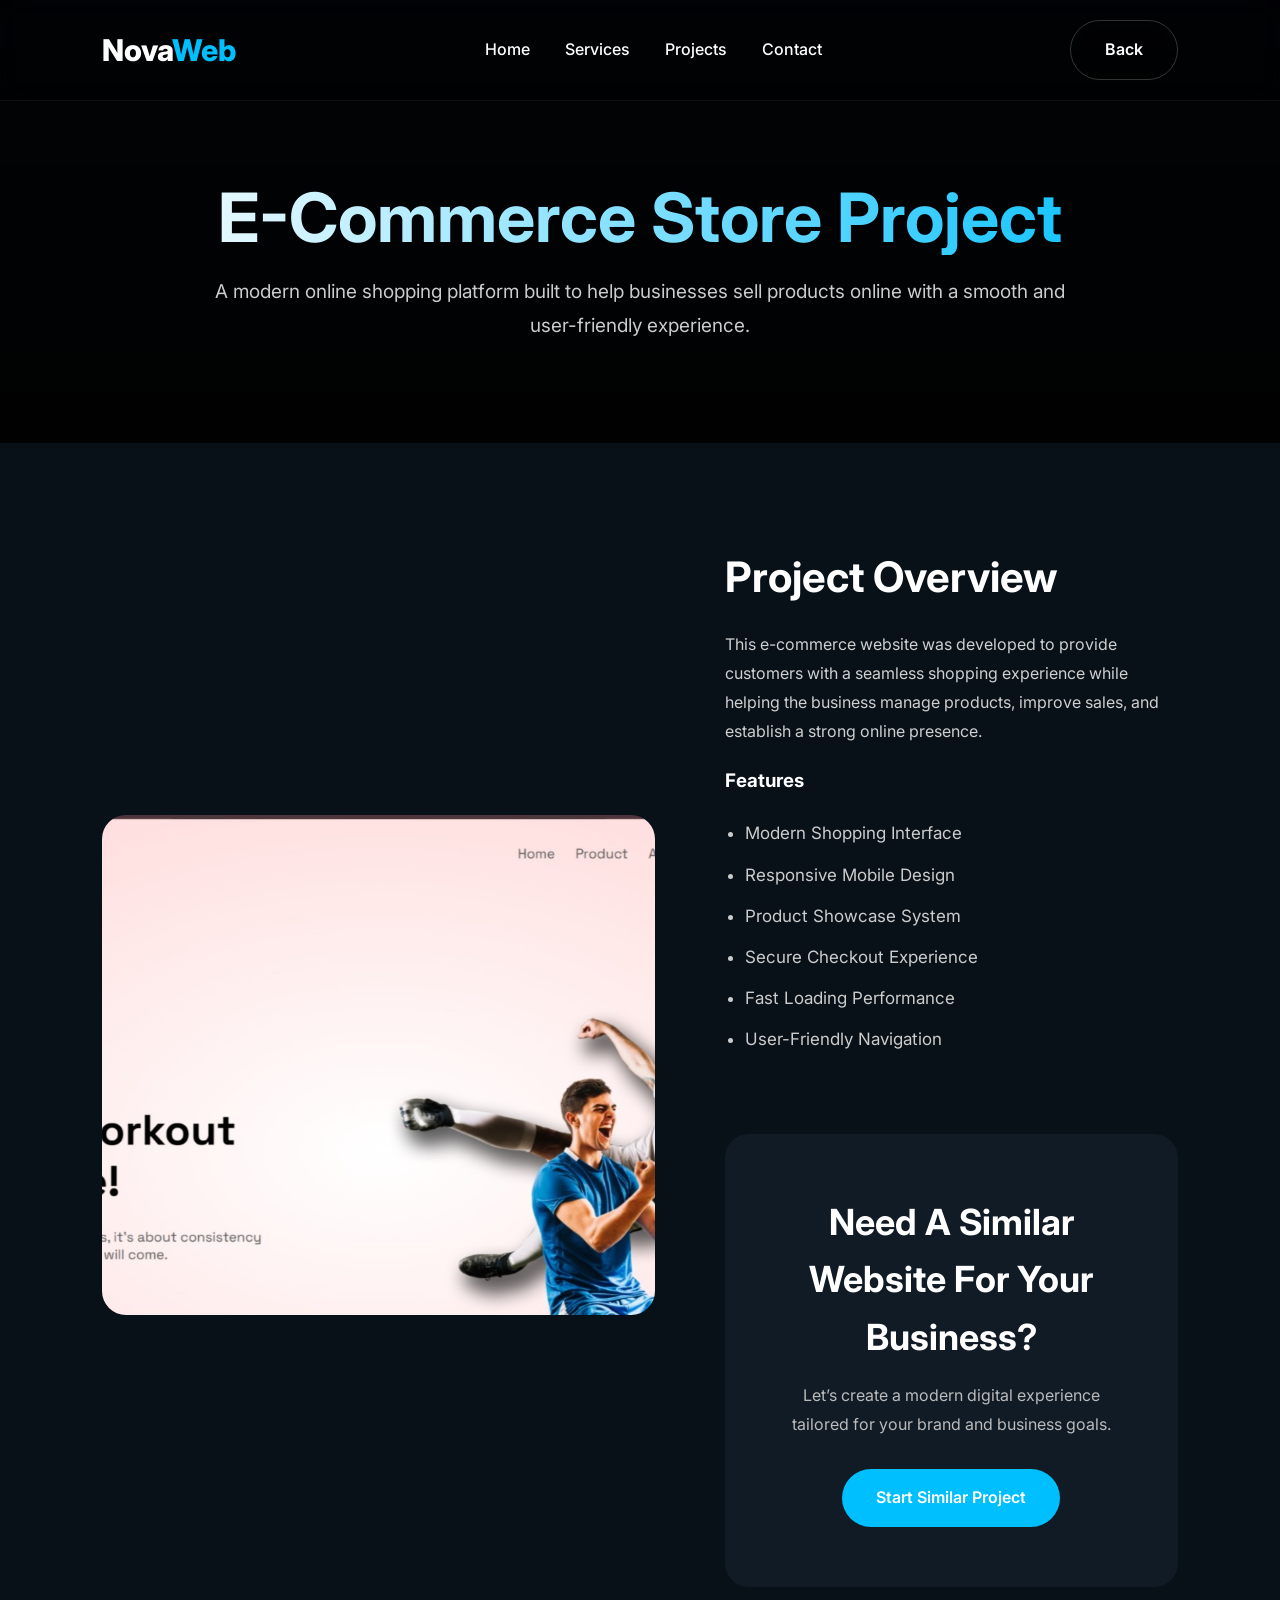
<file: ecommerce-store.html>
<!DOCTYPE html>
<html lang="en">

<head>
  <meta charset="UTF-8">
  <meta name="viewport" content="width=device-width, initial-scale=1.0">
  <title>Business Website Project - Novatect</title>

  <link rel="stylesheet" href="../style.css">

  <link rel="preconnect" href="https://fonts.googleapis.com">
  <link href="https://fonts.googleapis.com/css2?family=Inter:wght@300;400;500;600;700&display=swap" rel="stylesheet">

  <link rel="stylesheet" href="https://cdnjs.cloudflare.com/ajax/libs/font-awesome/6.5.2/css/all.min.css">
</head>

<body>

  <!-- NAVBAR -->
  <header class="header">
    <nav class="navbar">

      <div class="logo">
        Nova<span>Web</span>
      </div>

      <ul class="nav-links">
        <li><a href="../index.html">Home</a></li>
        <li><a href="../index.html#services">Services</a></li>
        <li><a href="../index.html#projects">Projects</a></li>
        <li><a href="../index.html#contact">Contact</a></li>
      </ul>

       <a href="../index.html#projects" class="btn secondary-btn">

            Back

          </a>

    </nav>
  </header>

  <!-- PROJECT HERO -->
  <section class="project-hero">

    <h1>E-Commerce Store Project</h1>

    <p>
      A modern online shopping platform built to help businesses
      sell products online with a smooth and user-friendly experience.
    </p>

  </section>

  <!-- PROJECT DETAILS -->
  <section class="project-details section">

    <div class="project-grid">

      <div class="project-image">
        <img src="images/eccomerce.png">
      </div>

      <div class="project-info">

        <h2>Project Overview</h2>

        <p>
          This e-commerce website was developed to provide customers
          with a seamless shopping experience while helping the business
          manage products, improve sales, and establish a strong online presence.
        </p>

        <h3>Features</h3>

        <ul>
          <li>Modern Shopping Interface</li>
          <li>Responsive Mobile Design</li>
          <li>Product Showcase System</li>
          <li>Secure Checkout Experience</li>
          <li>Fast Loading Performance</li>
          <li>User-Friendly Navigation</li>
        </ul>

        <div class="project-cta">

          <h2>
            Need A Similar Website For Your Business?
          </h2>

          <p>
            Let’s create a modern digital experience
            tailored for your brand and business goals.
          </p>

          <a href="../index.html#contact" class="btn primary-btn">
            Start Similar Project
          </a>



        </div>



      </div>

    </div>

  </section>

</body>

</html>
</file>
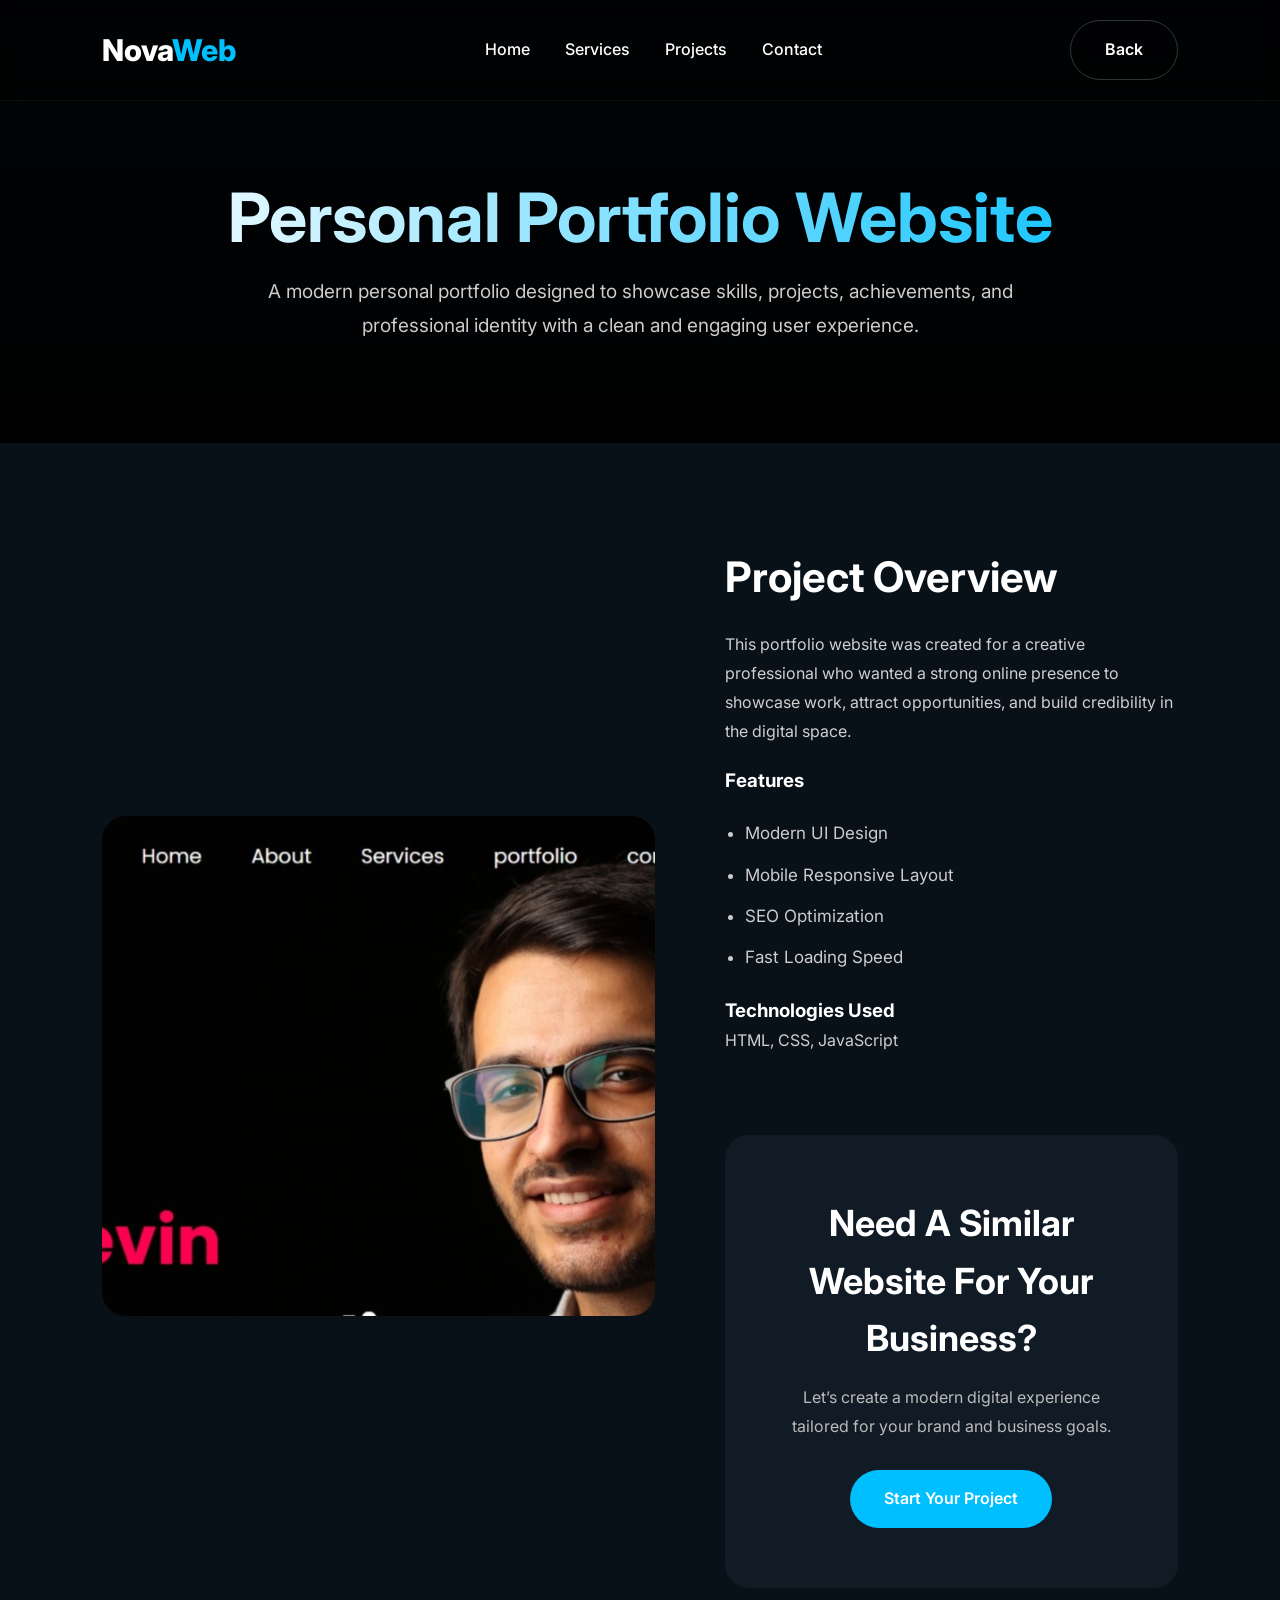
<file: portfolio-website.html>
<!DOCTYPE html>
<html lang="en">

<head>
  <meta charset="UTF-8">
  <meta name="viewport" content="width=device-width, initial-scale=1.0">
  <title>Business Website Project - Novatect</title>

  <link rel="stylesheet" href="../style.css">

  <link rel="preconnect" href="https://fonts.googleapis.com">
  <link href="https://fonts.googleapis.com/css2?family=Inter:wght@300;400;500;600;700&display=swap" rel="stylesheet">

  <link rel="stylesheet" href="https://cdnjs.cloudflare.com/ajax/libs/font-awesome/6.5.2/css/all.min.css">
</head>

<body>

  <!-- NAVBAR -->
  <header class="header">
    <nav class="navbar">

      <div class="logo">
        Nova<span>Web</span>
      </div>

      <ul class="nav-links">
        <li><a href="../index.html">Home</a></li>
        <li><a href="../index.html#services">Services</a></li>
        <li><a href="../index.html#projects">Projects</a></li>
        <li><a href="../index.html#contact">Contact</a></li>
      </ul>

      <a href="../index.html#projects" class="btn secondary-btn">

        Back

      </a>

    </nav>
  </header>

  <!-- PROJECT HERO -->
  <section class="project-hero">

    <h1>Personal Portfolio Website</h1>

    <p>
      A modern personal portfolio designed to showcase skills,
      projects, achievements, and professional identity with
      a clean and engaging user experience.
    </p>

  </section>

  <!-- PROJECT DETAILS -->
  <section class="project-details section">

    <div class="project-grid">

      <div class="project-image">
        <img src="images/portfolio.jpeg">
      </div>

      <div class="project-info">

        <h2>Project Overview</h2>

        <p>
          This portfolio website was created for a creative
          professional who wanted a strong online presence
          to showcase work, attract opportunities, and build
          credibility in the digital space.
        </p>

        <h3>Features</h3>

        <ul>
          <li>Modern UI Design</li>
          <li>Mobile Responsive Layout</li>
          <li>SEO Optimization</li>
          <li>Fast Loading Speed</li>
        </ul>

        <h3>Technologies Used</h3>

        <p>HTML, CSS, JavaScript</p>

        <div class="project-cta">

          <h2>
            Need A Similar Website For Your Business?
          </h2>

          <p>
            Let’s create a modern digital experience
            tailored for your brand and business goals.
          </p>

          <a href="../index.html#contact" class="btn primary-btn">
            Start Your Project
          </a>

        </div>

      </div>

    </div>

  </section>

</body>

</html>
</file>
<file: style.css>
/* ================= GLOBAL ================= */

* {
  margin: 0;
  padding: 0;
  box-sizing: border-box;
}

html {
  scroll-behavior: smooth;
}

body {
  font-family: 'Inter', sans-serif;
  background: #081018;
  color: white;
  line-height: 1.6;
  overflow-x: hidden;
}

img {
  width: 100%;
  display: block;
}

a {
  text-decoration: none;
}

.section {
  padding: 100px 8%;
}

.section-title {
  text-align: center;
  margin-bottom: 60px;
}

.section-title p {
  color: #00bfff;
  margin-bottom: 10px;
  font-weight: 600;
}

.section-title h2 {
  font-size: 42px;
  line-height: 1.2;
}

/* ================= NAVBAR ================= */

.header {
  position: fixed;
  width: 100%;
  top: 0;
  left: 0;
  z-index: 1000;

  backdrop-filter: blur(14px);

  background: rgba(0, 0, 0, 0.2);

  border-bottom:
    1px solid rgba(255, 255, 255, 0.05);

  transition: 0.4s ease;
}

.navbar {
  display: flex;
  justify-content: space-between;
  align-items: center;
  padding: 20px 8%;
}

.logo {
  font-size: 30px;
  font-weight: 800;
}

.logo span {
  color: #00bfff;
}

.nav-links {
  display: flex;
  gap: 35px;
  list-style: none;
}

.nav-links a {
  color: white;
  transition: 0.3s;
  font-weight: 500;
}

.nav-links a:hover,
.nav-links a.active {
  color: #00bfff;
}

.menu-btn {
  display: none;
  font-size: 24px;
  cursor: pointer;
}

/* ================= HERO ================= */

.hero {
  min-height: 100vh;
  display: flex;
  align-items: center;
  position: relative;
  overflow: hidden;
  padding: 120px 8%;

  background:
    linear-gradient(rgba(0, 0, 0, 0.75),
      rgba(0, 0, 0, 0.85)),

    url("https://images.unsplash.com/photo-1518770660439-4636190af475?q=80&w=1974&auto=format&fit=crop");

  background-size: cover;
  background-position: center;
  background-repeat: no-repeat;
}

.hero-content {
  max-width: 750px;
  position: relative;
  z-index: 5;
}

.small-text {
  color: #00bfff;
  margin-bottom: 20px;
  font-weight: 600;
  letter-spacing: 1px;
}

.hero-text h1 {
  font-size: 72px;
  line-height: 1.05;
  margin-bottom: 25px;
  font-weight: 800;

  background:
    linear-gradient(to right,
      #ffffff,
      #00bfff);

  -webkit-background-clip: text;
  -webkit-text-fill-color: transparent;
}

.hero-description {
  color: #d5d5d5;
  margin-bottom: 35px;
  font-size: 18px;
  max-width: 650px;
}

.hero-buttons {
  display: flex;
  gap: 20px;
  flex-wrap: wrap;
}

.btn {
  padding: 16px 34px;
  border-radius: 50px;
  font-weight: 600;
  transition: 0.4s;
  display: inline-block;
}

.primary-btn {
  background: #00bfff;
  color: white;
}

.primary-btn:hover {
  transform: translateY(-5px);

  box-shadow:
    0 15px 35px rgba(0, 191, 255, 0.3);
}

.secondary-btn {
  border:
    1px solid rgba(255, 255, 255, 0.2);

  color: white;

  backdrop-filter: blur(10px);
}

.secondary-btn:hover {
  background: #00bfff;
  border-color: #00bfff;
}

/* ================= GLOW EFFECTS ================= */

.glow {
  position: absolute;
  border-radius: 50%;
  filter: blur(100px);
}

.glow1 {
  width: 300px;
  height: 300px;
  background: #00bfff;
  top: -100px;
  right: -100px;
  opacity: 0.25;
}

.glow2 {
  width: 250px;
  height: 250px;
  background: #6a5cff;
  bottom: -100px;
  left: -50px;
  opacity: 0.2;
}

/* ================= STATS ================= */

.stats {
  display: grid;
  grid-template-columns: repeat(4, 1fr);
  gap: 20px;
  padding: 40px 8%;
  margin-top: -60px;
  position: relative;
  z-index: 10;
}

.stat-card {
  background: rgba(16, 27, 38, 0.9);

  backdrop-filter: blur(10px);

  padding: 40px;

  border-radius: 24px;

  text-align: center;

  border:
    1px solid rgba(255, 255, 255, 0.05);

  transition: 0.4s;
}

.stat-card:hover {
  transform: translateY(-10px);
}

.stat-card h2 {
  color: #00bfff;
  font-size: 42px;
  margin-bottom: 10px;
}

/* ================= SERVICES ================= */

.services-grid {
  display: grid;
  grid-template-columns:
    repeat(auto-fit, minmax(260px, 1fr));

  gap: 25px;
}

.service-card {
  background: #101b26;

  padding: 40px 30px;

  border-radius: 24px;

  transition: 0.4s;

  border:
    1px solid rgba(255, 255, 255, 0.05);
}

.service-card:hover {
  transform: translateY(-10px);

  border-color: #00bfff;

  box-shadow:
    0 10px 40px rgba(0, 191, 255, 0.15);
}

.service-card i {
  font-size: 42px;
  color: #00bfff;
  margin-bottom: 20px;
}

.service-card h3 {
  margin-bottom: 15px;
  font-size: 24px;
}

/* ================= ABOUT ================= */

.about {
  display: grid;
  grid-template-columns: 1fr 1fr;
  gap: 70px;
  align-items: center;
}

.about-image img {
  border-radius: 24px;
}

.section-subtitle {
  color: #00bfff;
  margin-bottom: 15px;
  font-weight: 600;
}

.about-content h2 {
  font-size: 50px;
  line-height: 1.2;
  margin-bottom: 25px;
}

.about-features {
  margin-top: 30px;
}

.feature {
  display: flex;
  align-items: center;
  gap: 15px;
  margin-bottom: 18px;
}

.feature i {
  color: #00bfff;
}

/* ================= CEO SECTION ================= */

.ceo-container {
  display: grid;
  grid-template-columns: 1fr 1fr;
  gap: 70px;
  align-items: center;
}

.ceo-image img {
  border-radius: 30px;
  height: 550px;
  object-fit: cover;

  border:
    1px solid rgba(255, 255, 255, 0.08);
}

.ceo-content h2 {
  font-size: 50px;
  line-height: 1.2;
  margin-bottom: 25px;
}

.ceo-text {
  color: #cfcfcf;
  margin-bottom: 20px;
  font-size: 17px;
}

.ceo-info {
  margin-top: 35px;
}

.ceo-info h3 {
  font-size: 28px;
  margin-bottom: 8px;
}

.ceo-info span {
  color: #00bfff;
  font-weight: 600;
}

/* ================= PROJECTS ================= */

.projects-grid {
  display: grid;
  grid-template-columns:
    repeat(auto-fit, minmax(320px, 1fr));

  gap: 25px;
}

.project-card {
  background: #101b26;

  border-radius: 24px;

  overflow: hidden;

  transition: 0.4s;

  border:
    1px solid rgba(255, 255, 255, 0.05);
}

.project-card:hover {
  transform: translateY(-10px);
}

.project-card img {
  height: 240px;
  object-fit: cover;
  transition: 0.5s;
}

.project-card:hover img {
  transform: scale(1.05);
}

.project-content {
  padding: 25px;
}

.project-btn {
  display: inline-block;
  margin-top: 20px;

  color: #00bfff;
  font-weight: 600;

  border-radius: 12px;

  border: 1px solid #6a5cff;

  padding: 10px 16px;
}

/* ================= TESTIMONIALS ================= */

.testimonials-grid {
  display: grid;
  grid-template-columns:
    repeat(auto-fit, minmax(320px, 1fr));

  gap: 25px;
}

.testimonial-card {
  background: #101b26;

  padding: 35px;

  border-radius: 24px;

  border:
    1px solid rgba(255, 255, 255, 0.05);

  transition: 0.4s;
}

.testimonial-card:hover {
  transform: translateY(-10px);

  border-color: #00bfff;

  box-shadow:
    0 15px 40px rgba(0, 191, 255, 0.12);
}

.stars {
  color: #FFD700;
  margin-bottom: 20px;
}

.testimonial-text {
  color: #d5d5d5;
  margin-bottom: 30px;
  line-height: 1.8;
}

.testimonial-user {
  display: flex;
  align-items: center;
  gap: 15px;
}

.testimonial-user img {
  width: 60px;
  height: 60px;
  border-radius: 50%;
  object-fit: cover;
}

.testimonial-user span {
  color: #00bfff;
  font-size: 14px;
}

/* ================= CONTACT ================= */

.contact-container {
  display: grid;
  grid-template-columns: 1fr 1fr;
  gap: 40px;
}

.contact-info,
.contact-form {
  background: #101b26;

  padding: 40px;

  border-radius: 24px;

  border:
    1px solid rgba(255, 255, 255, 0.05);
}

.info-box {
  display: flex;
  gap: 15px;
  margin-top: 25px;
}

.info-box i {
  color: #00bfff;
}

.contact-form {
  display: flex;
  flex-direction: column;
  gap: 20px;
}

.contact-form input,
.contact-form textarea {
  padding: 16px;

  border: none;

  border-radius: 12px;

  background: #1a2733;

  color: white;

  font-family: 'Inter', sans-serif;
}

.contact-form input:focus,
.contact-form textarea:focus {
  outline: 1px solid #00bfff;
}

/* ================= RATE US ================= */

.rate-container {
  display: flex;
  justify-content: center;
}

.rate-card {
  width: 100%;
  max-width: 700px;

  background: #101b26;

  padding: 50px;

  border-radius: 24px;

  text-align: center;

  border:
    1px solid rgba(255, 255, 255, 0.05);

  transition: 0.4s;
}

.rate-card:hover {
  transform: translateY(-8px);

  border-color: #00bfff;

  box-shadow:
    0 15px 40px rgba(0, 191, 255, 0.1);
}

.stars-rating {
  display: flex;
  justify-content: center;
  gap: 12px;
  margin: 30px 0;
}

.stars-rating i {
  font-size: 34px;
  color: #444;
  cursor: pointer;
  transition: 0.3s;
}

.stars-rating i.active {
  color: #FFD700;
  transform: scale(1.15);
}

.rate-card textarea {
  width: 100%;
  background: #1a2733;
  border: none;
  border-radius: 14px;
  padding: 20px;
  color: white;
  margin-bottom: 25px;
  resize: none;
}

/* ================= PROJECT PAGE ================= */

.project-hero {
  padding: 180px 8% 100px;
  text-align: center;

  background:
    linear-gradient(rgba(0, 0, 0, 0.8),
      rgba(0, 0, 0, 0.92)),

    url("https://images.unsplash.com/photo-1498050108023-c5249f4df085?q=80&w=1974&auto=format&fit=crop");

  background-size: cover;
  background-position: center;
}

.project-hero h1 {
  font-size: 68px;
  margin-bottom: 20px;
  line-height: 1.1;

  background:
    linear-gradient(to right,
      #ffffff,
      #00bfff);

  -webkit-background-clip: text;
  -webkit-text-fill-color: transparent;
}

.project-hero p {
  color: #ccc;
  max-width: 850px;
  margin: 0 auto;
  font-size: 19px;
  line-height: 1.8;
}

.project-grid {
  display: grid;
  grid-template-columns: 1.1fr 0.9fr;
  gap: 70px;
  align-items: center;
}

.project-image img {
  border-radius: 24px;
  height: 500px;
  object-fit: cover;
}

.project-info h2 {
  font-size: 42px;
  margin-bottom: 20px;
}

.project-info p {
  color: #cfcfcf;
  margin-bottom: 20px;
  line-height: 1.8;
}

.project-info ul {
  margin: 25px 0;
  padding-left: 20px;
  color: #ccc;
}

.project-info ul li {
  margin-bottom: 14px;
  font-size: 17px;
}

.project-cta {
  margin-top: 80px;

  padding: 60px;

  background: #101b26;

  border-radius: 24px;

  text-align: center;
}

.project-cta h2 {
  margin-bottom: 15px;
  font-size: 36px;
}

.project-cta p {
  color: #bbb;
  margin-bottom: 30px;
}

/* ================= FOOTER ================= */

.footer {
  text-align: center;
  padding: 60px 8%;
  background: #050b10;
}

.socials {
  display: flex;
  justify-content: center;
  gap: 20px;
  margin: 30px 0;
}

.socials a {
  width: 50px;
  height: 50px;
  border-radius: 50%;

  background: #101b26;

  display: flex;
  justify-content: center;
  align-items: center;

  color: white;

  transition: 0.3s;
}

.socials a:hover {
  background: #00bfff;
  transform: translateY(-5px);
}

/* ================= WHATSAPP ================= */

.whatsapp-float {
  position: fixed;
  bottom: 20px;
  right: 20px;

  width: 65px;
  height: 65px;

  background: #25D366;

  border-radius: 50%;

  display: flex;
  justify-content: center;
  align-items: center;

  color: white;

  font-size: 32px;

  z-index: 1000;

  animation: pulse 2s infinite;
}

/* ================= PRELOADER ================= */

#preloader {
  position: fixed;
  top: 0;
  left: 0;

  width: 100%;
  height: 100vh;

  background: #050b10;

  display: flex;
  justify-content: center;
  align-items: center;

  z-index: 9999;
}

.loader-content {
  text-align: center;
}

.loader-logo {
  font-size: 32px;
  margin-top: 25px;
  color: #00bfff;
  display: flex;
  align-items: center;
  justify-content: center;
  gap: 12px;
}

.typing-text {
  margin-top: 15px;
  color: #ccc;
  overflow: hidden;
  white-space: nowrap;
  border-right: 2px solid #00bfff;
  width: 0;

  animation:
    typing 3s steps(30, end) forwards,
    blinkCursor 0.8s infinite;
}

.spinner {
  width: 75px;
  height: 75px;

  border: 4px solid rgba(255, 255, 255, 0.08);
  border-top: 4px solid #00bfff;

  border-radius: 50%;

  animation: spin 1s linear infinite;
}

#preloader.fade-out {
  opacity: 0;
  visibility: hidden;
  transition: 0.8s ease;
}

/* ================= ANIMATIONS ================= */

.hidden {
  opacity: 0;
  filter: blur(5px);
  transform: translateY(40px);
  transition: all 1s;
}

.show {
  opacity: 1;
  filter: blur(0);
  transform: translateY(0);
}

@keyframes spin {
  100% {
    transform: rotate(360deg);
  }
}

@keyframes typing {
  from {
    width: 0;
  }

  to {
    width: 230px;
  }
}

@keyframes blinkCursor {
  50% {
    border-color: transparent;
  }
}

@keyframes pulse {

  0% {
    box-shadow: 0 0 0 0 rgba(37, 211, 102, 0.7);
  }

  70% {
    box-shadow: 0 0 0 20px rgba(37, 211, 102, 0);
  }

  100% {
    box-shadow: 0 0 0 0 rgba(37, 211, 102, 0);
  }

}

/* ================= RESPONSIVE ================= */

@media(max-width:1100px) {

  .project-grid,
  .about,
  .contact-container,
  .ceo-container {
    grid-template-columns: 1fr;
  }

}

@media(max-width:992px) {

  .hero-text h1 {
    font-size: 58px;
  }

  .stats {
    grid-template-columns: repeat(2, 1fr);
  }

}

@media(max-width:768px) {

  .menu-btn {
    display: block;
    z-index: 1001;
  }

  .nav-links {
    position: fixed;
    top: 0;
    right: -100%;

    width: 280px;
    height: 100vh;

    background: #081018;

    flex-direction: column;
    justify-content: center;
    align-items: center;

    gap: 35px;

    transition: 0.5s ease;

    z-index: 1000;
  }

  .nav-links.active {
    right: 0;
  }

  .nav-links a {
    font-size: 20px;
  }

  .hero-text h1 {
    font-size: 44px;
  }

  .hero-description {
    font-size: 16px;
  }

  .section-title h2 {
    font-size: 34px;
  }

  .about-content h2,
  .ceo-content h2,
  .project-info h2 {
    font-size: 38px;
  }

  .stats {
    grid-template-columns: 1fr;
  }

  .project-hero {
    padding: 140px 8% 70px;
  }

  .project-hero h1 {
    font-size: 42px;
  }

  .project-hero p {
    font-size: 16px;
  }

  .project-image img {
    height: 300px;
  }

  .ceo-image img {
    height: 420px;
  }

  .rate-card {
    padding: 35px 25px;
  }

}


/* ================= PROJECT MODAL ================= */

.project-modal{
  position:fixed;
  top:0;
  left:0;

  width:100%;
  height:100vh;

  background:rgba(0,0,0,0.8);

  display:flex;
  justify-content:center;
  align-items:center;

  opacity:0;
  visibility:hidden;

  transition:0.4s ease;

  z-index:9999;

  padding:20px;
}

.project-modal.active{
  opacity:1;
  visibility:visible;
}

.modal-content{
  width:100%;
  max-width:950px;

  background:#101b26;

  border-radius:24px;

  overflow:hidden;

  position:relative;

  animation:modalPop 0.4s ease;

  display:grid;
  grid-template-columns:1fr 1fr;
}

.modal-content img{
  width:100%;
  height:100%;
  object-fit:cover;
}

.modal-text{
  padding:40px;
}

.modal-text h2{
  font-size:40px;
  margin-bottom:20px;
}

.modal-text p{
  color:#ccc;
  line-height:1.8;
  margin-bottom:25px;
}

.modal-tech{
  margin-bottom:35px;
  color:#00bfff;
}

.close-modal{
  position:absolute;
  top:20px;
  right:25px;

  font-size:40px;

  cursor:pointer;

  color:white;

  z-index:10;
}

/* ================= MODAL ANIMATION ================= */

@keyframes modalPop{

  from{
    transform:scale(0.8);
    opacity:0;
  }

  to{
    transform:scale(1);
    opacity:1;
  }

}

/* ================= RESPONSIVE ================= */

@media(max-width:768px){

  .modal-content{
    grid-template-columns:1fr;
  }

  .modal-content img{
    height:250px;
  }

  .modal-text{
    padding:30px;
  }

  .modal-text h2{
    font-size:32px;
  }

}


/* ================= CUSTOM CURSOR ================= */

.cursor-glow{
  position:fixed;

  width:250px;
  height:250px;

  border-radius:50%;

  background:
  radial-gradient(
    circle,
    rgba(0,191,255,0.18) 0%,
    rgba(0,191,255,0.08) 40%,
    transparent 70%
  );

  pointer-events:none;

  transform:
  translate(-50%,-50%);

  z-index:0;

  transition:
  transform 0.08s linear;

  mix-blend-mode:screen;
}

/* OPTIONAL */

body{
  cursor:default;
}



.service-card:hover,
.project-card:hover,
.stat-card:hover,
.testimonial-card:hover{

  transform:
  translateY(-10px)
  scale(1.02);

}

/* ================= PARTICLES ================= */

#particles-js{
  position:absolute;
  width:100%;
  height:100%;
  top:0;
  left:0;
  z-index:1;
}

.hero-content{
  position:relative;
  z-index:5;
}

.footer-location{
  display:flex;
  justify-content:center;
  align-items:center;
  gap:10px;
  margin-top:20px;
  color:#ccc;
  font-size:16px;
}

.footer-location i{
  color:#00bfff;
  font-size:20px;

  animation:
  locationBounce 2s infinite,
  glowPulse 2s infinite;
}

@keyframes glowPulse{

  0%{
    text-shadow:0 0 0px #00bfff;
  }

  50%{
    text-shadow:
    0 0 10px #00bfff,
    0 0 20px #00bfff;
  }

  100%{
    text-shadow:0 0 0px #00bfff;
  }

}
</file>
